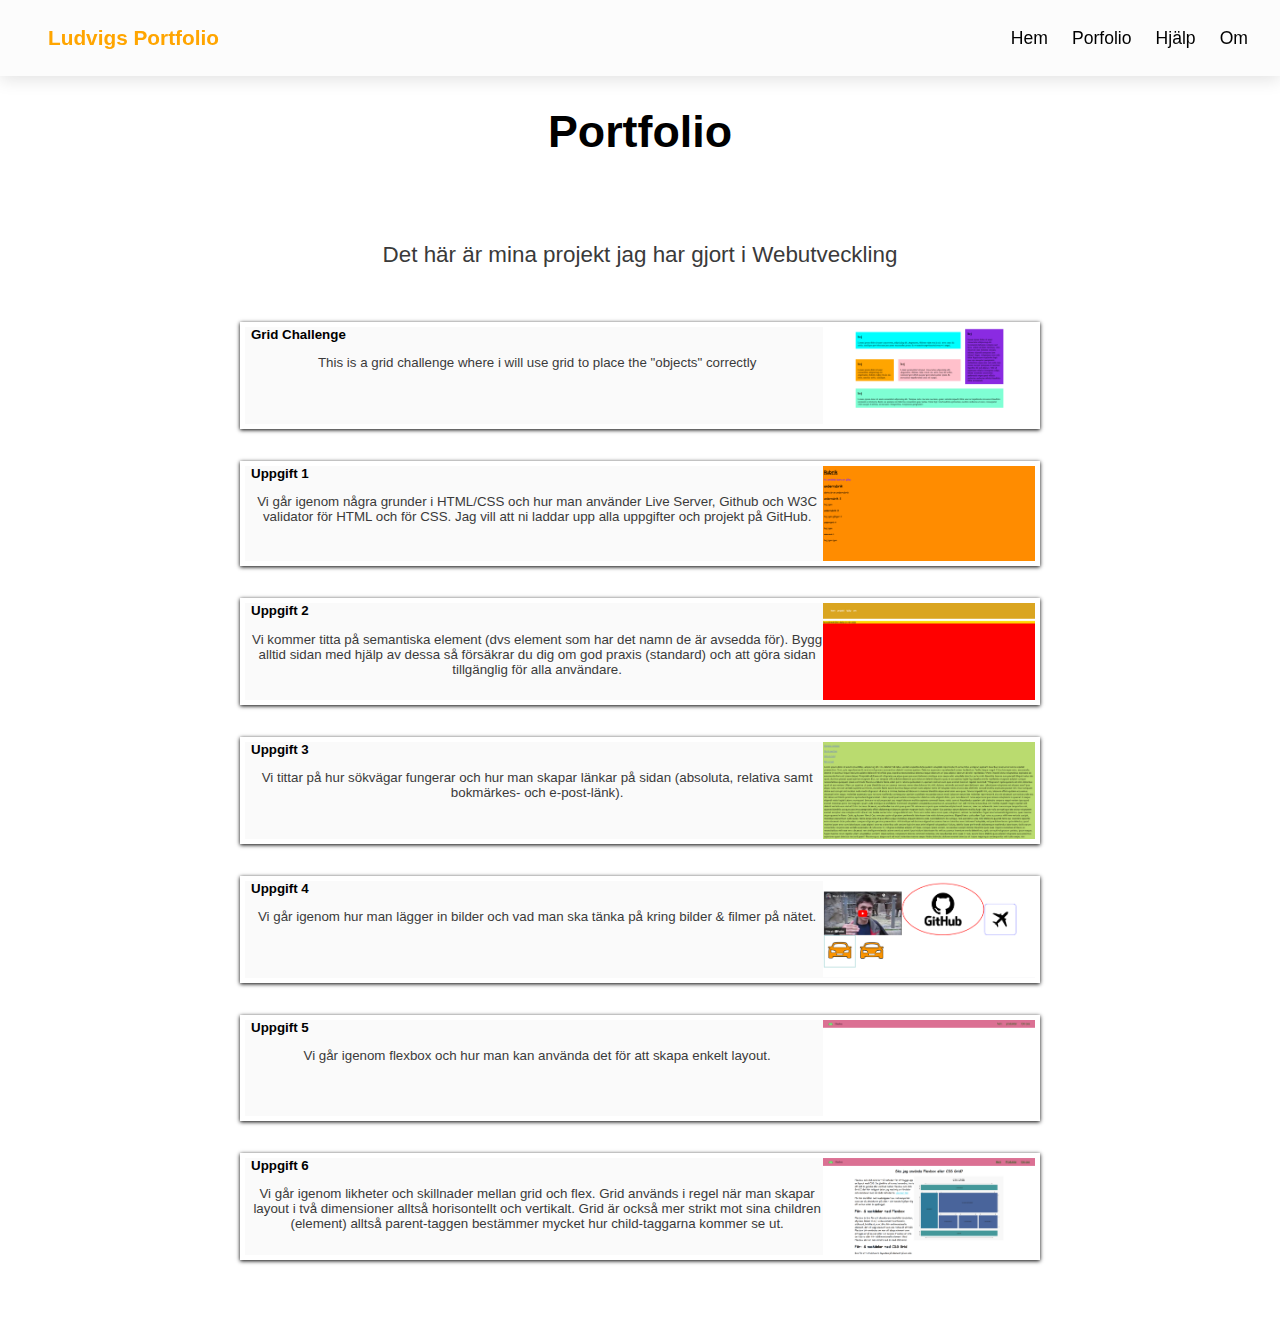
<file: index.html>
<!DOCTYPE html>
<html lang="sv">
<head>
    <meta charset="UTF-8">
    <meta name="viewport" content="width=device-width, initial-scale=1.0">
    
    <title>Ludvigs Portfolio</title>

    <link rel="stylesheet" href="assets/style.css">
    <link rel="stylesheet" href="assets/Button-style.css">
    <script src="menu.js" defer></script>   <!--defer betyder att skriptet kommer köras efter hela sidan har laddats. -->
</head>
<body>
    <header>
        <div class="flex-layout">
            <!--en SVG logo så jag kan ändra färg ... se i style.css under selector svg g path. -->
            <svg class="logo" id="Lager_1" data-name="Lager 1" xmlns="http://www.w3.org/2000/svg" viewBox="0 0 240.98 242.36">
                <g>
                    <path d="M179.93,238.7h8.22v-2.48c-2.67,.97-5.42,1.8-8.22,2.48Zm-38.66-20.66c-.65,1.01-1.33,1.98-2.02,2.93h2.61v-2.93h-.59Zm-60.53,22.93c4.44,.93,9.14,1.39,14.1,1.39s9.46-.46,13.77-1.39h-27.87Z"/>
                    <path d="M179.93,238.7h8.22v-2.48c-2.67,.97-5.42,1.8-8.22,2.48Zm-99.19,2.27c4.44,.93,9.14,1.39,14.1,1.39s9.46-.46,13.77-1.39h-27.87Z"/>
                </g>
                <path d="M179.93,238.7h8.22v-2.48c-2.67,.97-5.42,1.8-8.22,2.48Zm-38.66-20.66c-.65,1.01-1.33,1.98-2.02,2.93h2.61v-2.93h-.59Zm-60.53,22.93c4.44,.93,9.14,1.39,14.1,1.39s9.46-.46,13.77-1.39h-27.87Z"/>
                <g>
                    <path d="M22.99,179.67c-1.94-5.89-2.99-12.17-2.99-18.7V80c0-33.09,26.92-60,60-60h50.53V0h-50.53C35.89,0,0,35.88,0,80v80.97c0,32.01,18.9,59.68,46.11,72.46-1.41-1.38-2.78-2.84-4.11-4.38-10.82-12.53-17.19-29.1-19.01-49.38Z"/>
                    <path d="M198.15,9.18c-1.73-.92-3.49-1.77-5.29-2.55-9.77-4.27-20.55-6.63-31.88-6.63h-19.12V105.84h-.59c-7.61-13.87-21.09-20.8-40.43-20.8-20.41,0-36.91,7.47-49.51,22.41-12.6,14.94-18.89,34.81-18.89,59.62,0,3.63,.13,7.13,.4,10.52,.8,10.07,2.77,19.05,5.94,26.94,2.72,6.8,6.31,12.79,10.79,17.98,8.41,9.73,18.8,15.89,31.17,18.46h27.87c12.63-2.7,22.84-9.37,30.64-20,.69-.95,1.37-1.92,2.02-2.93h.59v20.66h38.07c2.8-.68,5.55-1.51,8.22-2.48V26.51c3.55,1.81,6.9,3.97,10,6.42,13.9,11,22.83,28.01,22.83,47.07v80.97c0,19.06-8.93,36.07-22.83,47.07v23.75c25.44-13.4,42.83-40.12,42.83-70.82V80c0-30.71-17.39-57.43-42.83-70.82Zm-55.41,156.57c0,12.4-2.96,22.36-8.86,29.88-5.91,7.52-13.55,11.28-22.93,11.28-9.86,0-17.58-3.56-23.14-10.69-5.57-7.13-8.35-17.29-8.35-30.47,0-14.06,2.88-25.12,8.64-33.18,5.76-8.06,13.77-12.09,24.02-12.09,9.08,0,16.46,3.23,22.12,9.67,5.66,6.45,8.5,14.55,8.5,24.32v11.28Z"/>
                </g>
            </svg>
            <p class="logo-brand">Ludvigs Portfolio</p>
        </div>
        <nav>
            <ul class="primary-navigation" id="primary-navigation">
                <li><a class="nav-link" href="index.html">Hem</a></li>
                <!-- dropdown-meny skapas med dropdown-klass -->
                <li class="dropdown">
                    <a class="nav-link" href="#">Porfolio</a>
                    <ul>
                        <li><a class="nav-link" href="index.html">Visa Allt</a></li>
                        <li><a class="nav-link" href="tasks/Grid Challenge/">Grid-challenge</a></li>
                        <!--undermeny-->
                        <li class="dropdown">
                            <a class="nav-link" href="#">Uppgifter</a>
                            <ul>
                                <li><a class="nav-link" href="tasks/uppgift 1/">Uppgift 1 </a></li>
                                <li><a class="nav-link" href="tasks/uppgift 2/">Uppgift 2 </a></li>
                                <li><a class="nav-link" href="tasks/uppgift 3/">Uppgift 3 </a></li>
                                <li><a class="nav-link" href="tasks/uppgift 4/">Uppgift 4 </a></li>
                                <li><a class="nav-link" href="tasks/uppgift 5/">Uppgift 5 </a></li>
                                <li><a class="nav-link" href="tasks/uppgift 6/">Uppgift 6 </a></li>
                            </ul>
                        </li> 
                    </ul>
                </li>
                <li><a class="nav-link" href="help.html">Hjälp</a></li>
                <li><a class="nav-link" href="about.html">Om</a></li>
            </ul>
            <button class="hamburger-button" id="hamburger-button" aria-label="hamburger-button" aria-expanded="false">
                <svg fill="var(--clr-copy)" class="icon-hamburger" viewbox="0 0 100 100" width="32">
                    <rect class="line top" width="90" height="5" x="10" y="30" rx="3"></rect>
                    <!-- <rect class="line middle" width="90" height="10" x="10" y="45" rx="5"></rect> -->
                    <rect class="line bottom" width="70" height="5" x="30" y="60" rx="3"></rect>
                </svg>
            </button>
        </nav>
    </header>
    <main>
        <section class="grid-layout">
            <h1>Portfolio</h1>
            <p>Det här är mina projekt jag har gjort i Webutveckling</p>

            <button class="button-primary" onclick="document.location.href='tasks/Grid Challenge/';">
                <div>
                    <span>Grid Challenge</span>
                    <p>This is a grid challenge where i will use grid to place the "objects" correctly</p>
                </div>
                <div>
                    <img class= logo src="img/Grid-challenge.png" alt="logo">
                </div>
            </button>
            <button class="button-primary" onclick="document.location.href='tasks/uppgift 1/';">
                <div>
                    <span>Uppgift 1</span>
                    <p>Vi går igenom några grunder i HTML/CSS och hur man använder Live Server, Github och W3C validator för HTML och för CSS. Jag vill att ni laddar upp alla uppgifter och projekt på GitHub.</p>
                </div>
                <div class="image-container">
                    <img class= logo src="img/Skärmbild-uppgift1.png" alt="logo">
                </div>
                </button>
            <button class="button-primary" onclick="document.location.href='tasks/uppgift 2/';">
                <div>
                    <span>Uppgift 2</span>
                    <p>Vi kommer titta på semantiska element (dvs element som har det namn de är avsedda för). Bygg alltid sidan med hjälp av dessa så försäkrar du dig om god praxis (standard) och att göra sidan tillgänglig för alla användare.</p>
                </div>
                <div>
                    <img class= logo src="img/Skärmbild-uppgift2.png" alt="logo">
                </div>
            </button>
            <button class="button-primary" onclick="document.location.href='tasks/uppgift 3/';">
                <div>
                    <span>Uppgift 3</span>
                    <p>Vi tittar på hur sökvägar fungerar och hur man skapar länkar på sidan (absoluta, relativa samt bokmärkes- och e-post-länk).</p>
                </div>
                <div>
                    <img class= logo src="img/Skärmbild-uppgift3.png" alt="logo">
                </div>
            </button>
            <button class="button-primary" onclick="document.location.href='tasks/uppgift 4/';">
                <div>
                    <span>Uppgift 4</span>
                    <p>Vi går igenom hur man lägger in bilder och vad man ska tänka på kring bilder & filmer på nätet.
                    </p>
                </div>
                <div>
                    <img class= logo src="img/Skärmbild-uppgift4.png" alt="logo">
                </div>
                
            </button>
            <button class="button-secondary" onclick="document.location.href='tasks/uppgift 5/';">
                <div>
                    <span>Uppgift 5</span>
                    <p>Vi går igenom flexbox och hur man kan använda det för att skapa enkelt layout.</p>
                </div>
                <div>
                    <img class= logo src="img/Skärmbild-uppgift5.png" alt="logo">
                </div>
            </button>
            <button class="button-secondary" onclick="document.location.href='tasks/uppgift 6/';">
                <div>
                    <span>Uppgift 6</span>
                    <p>Vi går igenom likheter och skillnader mellan grid och flex. Grid används i regel när man skapar layout i två dimensioner alltså horisontellt och vertikalt. Grid är också mer strikt mot sina children (element) alltså parent-taggen bestämmer mycket hur child-taggarna kommer se ut. 
                    </p>
                </div>
                <div>
                    <img class= logo src="img/Skärmbild-uppgift6.png" alt="logo">
                </div>
            </button>
            <p></p>
        </section>
    </main>
</body>
</html>
</file>
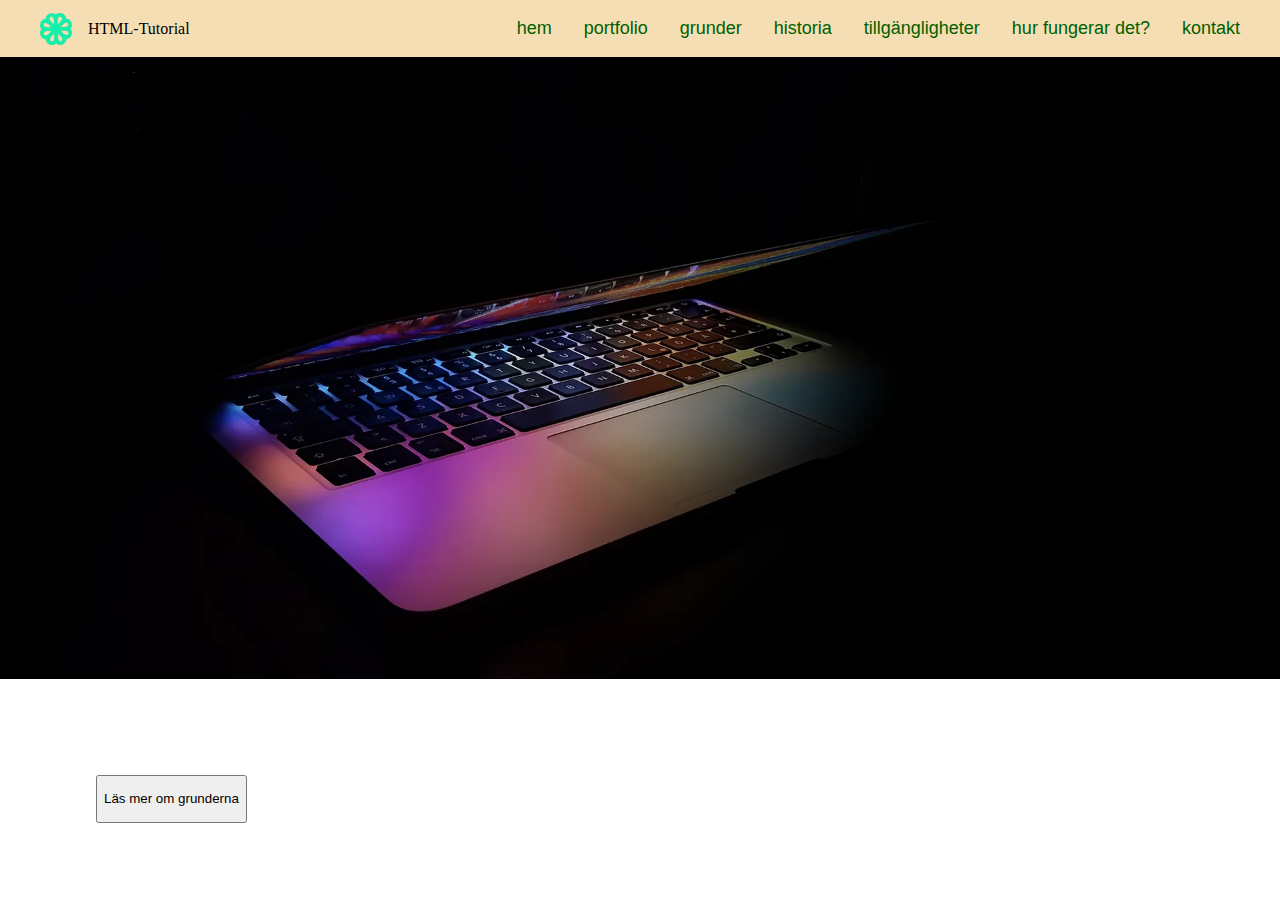
<file: project/Project 2/index.html>
<!DOCTYPE html>
<html lang="en">
<head>
    <meta charset="UTF-8">
    <meta name="viewport" content="width=device-width, initial-scale=1.0">
    <title>Document</title>
    <link rel="stylesheet" href="style.css">

</head>
<body>
    <header>
        <nav>
            <div class="flex-layout">
                <img class="logo" src="Img/p2logo.svg" alt="">
                <p class="main-title">HTML-Tutorial</p>
            </div>
            <ul class="primary-navigation">
                <li><a class="nav-link" href="index.html">hem</a></li>
                <li><a class="nav-link" href="">portfolio</a></li>
                <li><a class="nav-link" href="Other-pages/index-grunder.html">grunder</a></li>
                <li><a class="nav-link" href="Other-pages/index-Historia.html">historia</a></li>
                <li><a class="nav-link" href="">tillgängligheter</a></li>
                <li><a class="nav-link" href="">hur fungerar det?</a></li>
                <li><a class="nav-link" href="Other-pages/index-kontakt.html">kontakt</a></li>
            </ul>
        </nav>
    </header>
    <main>
        <head>
            <img src="Img/hero2.webp" alt="">
        </head>
        <div>
            <button onclick="document.location.href='Other-pages/index-grunder.html';">
                <a href="Other-pages/index-grunder.html"></a>
                <p>Läs mer om grunderna</p>
            </button>
        </div>
        
    </main>
    
</body>
</html>
</file>
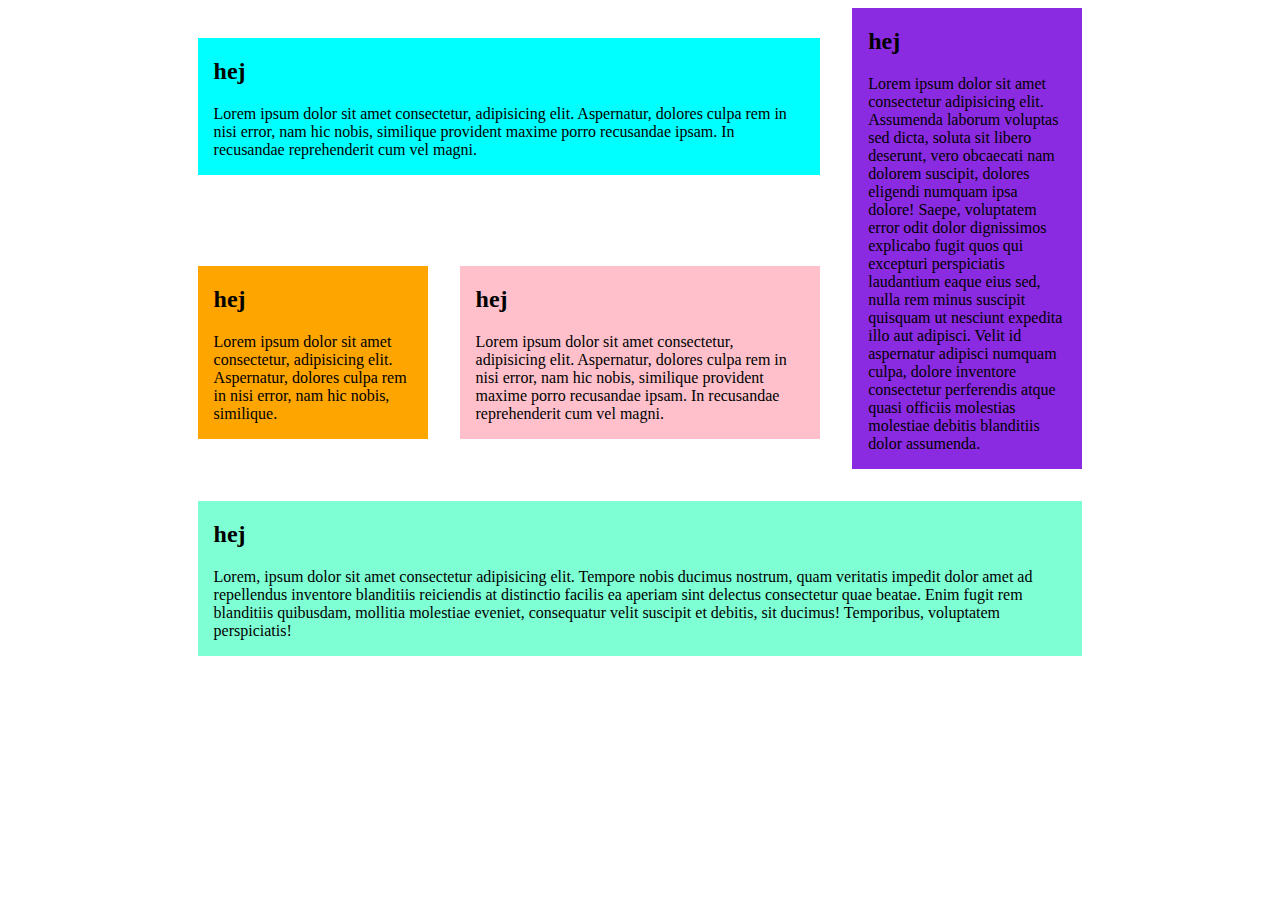
<file: tasks/Grid Challenge/index.html>
<!DOCTYPE html>
<html lang="en">
<head>
    <meta charset="UTF-8">
    <meta name="viewport" content="width=device-width, initial-scale=1.0">
    <title>Document</title>
    <link rel="stylesheet" href="style.css">
</head>
<body>
    <main>
        <article class="item1">
            <h2>hej</h2>
            <p>Lorem ipsum dolor sit amet consectetur, adipisicing elit. Aspernatur, dolores culpa rem in nisi error, nam hic nobis, similique provident maxime porro recusandae ipsam. In recusandae reprehenderit cum vel magni.</p>
        </article>
        <article class="item2">
            <h2>hej</h2>
            <p>Lorem ipsum dolor sit amet consectetur adipisicing elit. Assumenda laborum voluptas sed dicta, soluta sit libero deserunt, vero obcaecati nam dolorem suscipit, dolores eligendi numquam ipsa dolore! Saepe, voluptatem error odit dolor dignissimos explicabo fugit quos qui excepturi perspiciatis laudantium eaque eius sed, nulla rem minus suscipit quisquam ut nesciunt expedita illo aut adipisci. Velit id aspernatur adipisci numquam culpa, dolore inventore consectetur perferendis atque quasi officiis molestias molestiae debitis blanditiis dolor assumenda.
            </p>
        </article>
        <article class="item3">
            <h2>hej</h2>
            <p>Lorem ipsum dolor sit amet consectetur, adipisicing elit. Aspernatur, dolores culpa rem in nisi error, nam hic nobis, similique.</p>
        </article>
        <article class="item4">
            <h2>hej</h2>
            <p>Lorem ipsum dolor sit amet consectetur, adipisicing elit. Aspernatur, dolores culpa rem in nisi error, nam hic nobis, similique provident maxime porro recusandae ipsam. In recusandae reprehenderit cum vel magni.</p>
        </article>
        <article class="item5">
            <h2>hej</h2>
            <p>Lorem, ipsum dolor sit amet consectetur adipisicing elit. Tempore nobis ducimus nostrum, quam veritatis impedit dolor amet ad repellendus inventore blanditiis reiciendis at distinctio facilis ea aperiam sint delectus consectetur quae beatae. Enim fugit rem blanditiis quibusdam, mollitia molestiae eveniet, consequatur velit suscipit et debitis, sit ducimus! Temporibus, voluptatem perspiciatis!</p>
        </article>
    </main>
</body>
</html>
</file>
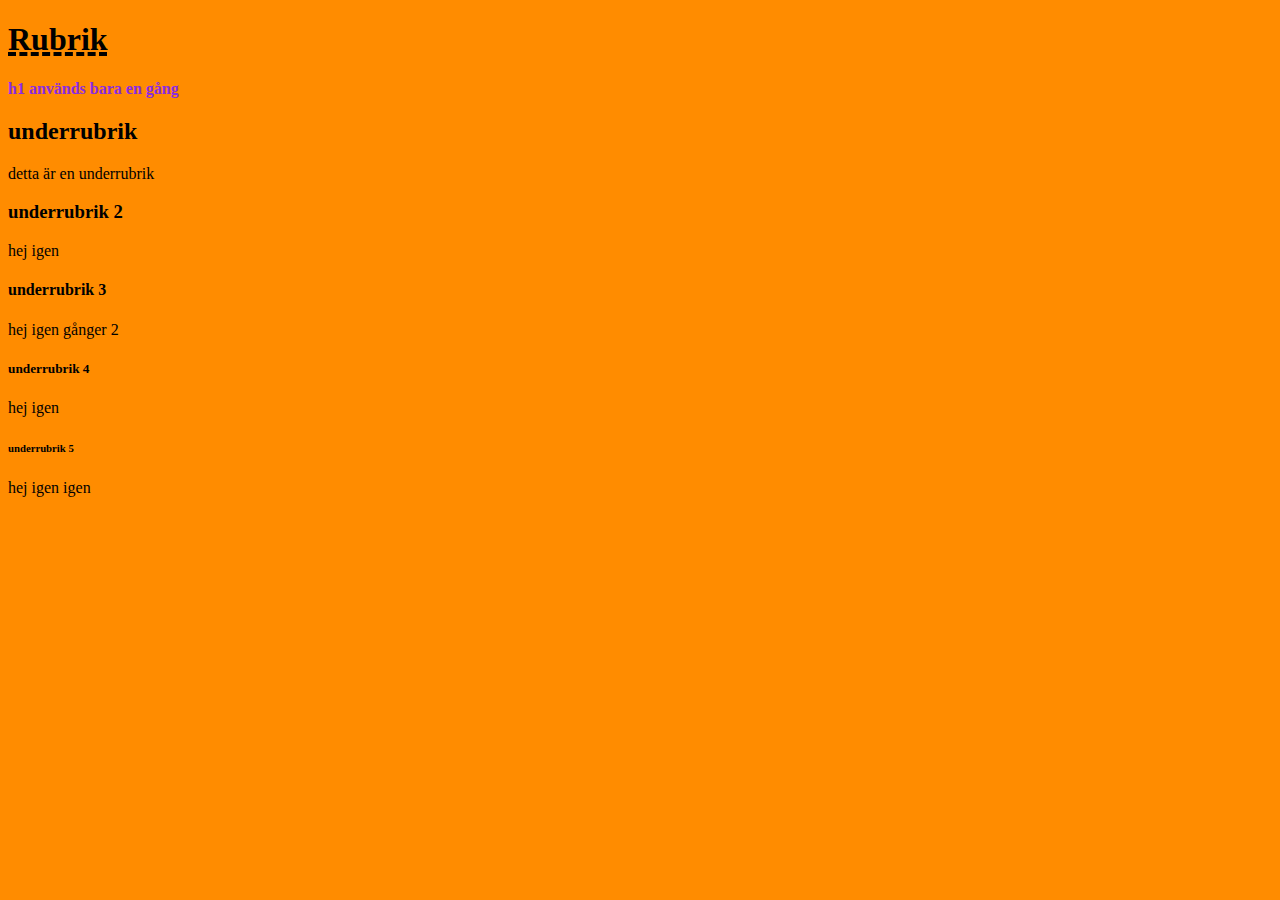
<file: tasks/uppgift 1/index.html>
<!DOCTYPE html>    <!-- definierar version HTML5 -->
<html lang="zxx">   <!-- html = huvudelement  /  lang = språk på sidan -->
<head>  <!-- sidhuvud och det är metadata till sidan -->
    <meta charset="UTF-8">  <!-- teckenuppsättning-->
    <meta name="viewport" content="width=device-width, initial-scale=1.0">  <!-- för att  anpassa mobilversion -->
    <title>Ludvigs första webbsida</title>  <!-- titel på webbsida -->
    <style>
        /* internal styling*/
    
        h1 {
            text-decoration: underline dashed 4px;
        }
    
        body {
            font-family: cursive;
            background-color: darkorange;
        }
    </style>
</head>
<body>
    <h1>Rubrik</h1>
    <strong style="font-weight: 700; color:blueviolet">h1 används bara en gång</strong>

    <h2>underrubrik</h2>
    <P> detta är en underrubrik</P>

    <h3>underrubrik 2</h3>
    <p> hej igen</p>

    <h4>underrubrik 3</h4>
    <p> hej igen gånger 2</p>

    <h5>underrubrik 4</h5>
    <p> hej igen</p>

    <h6>underrubrik 5</h6>
    <p> hej igen igen</p>
</body>
</html>
</file>
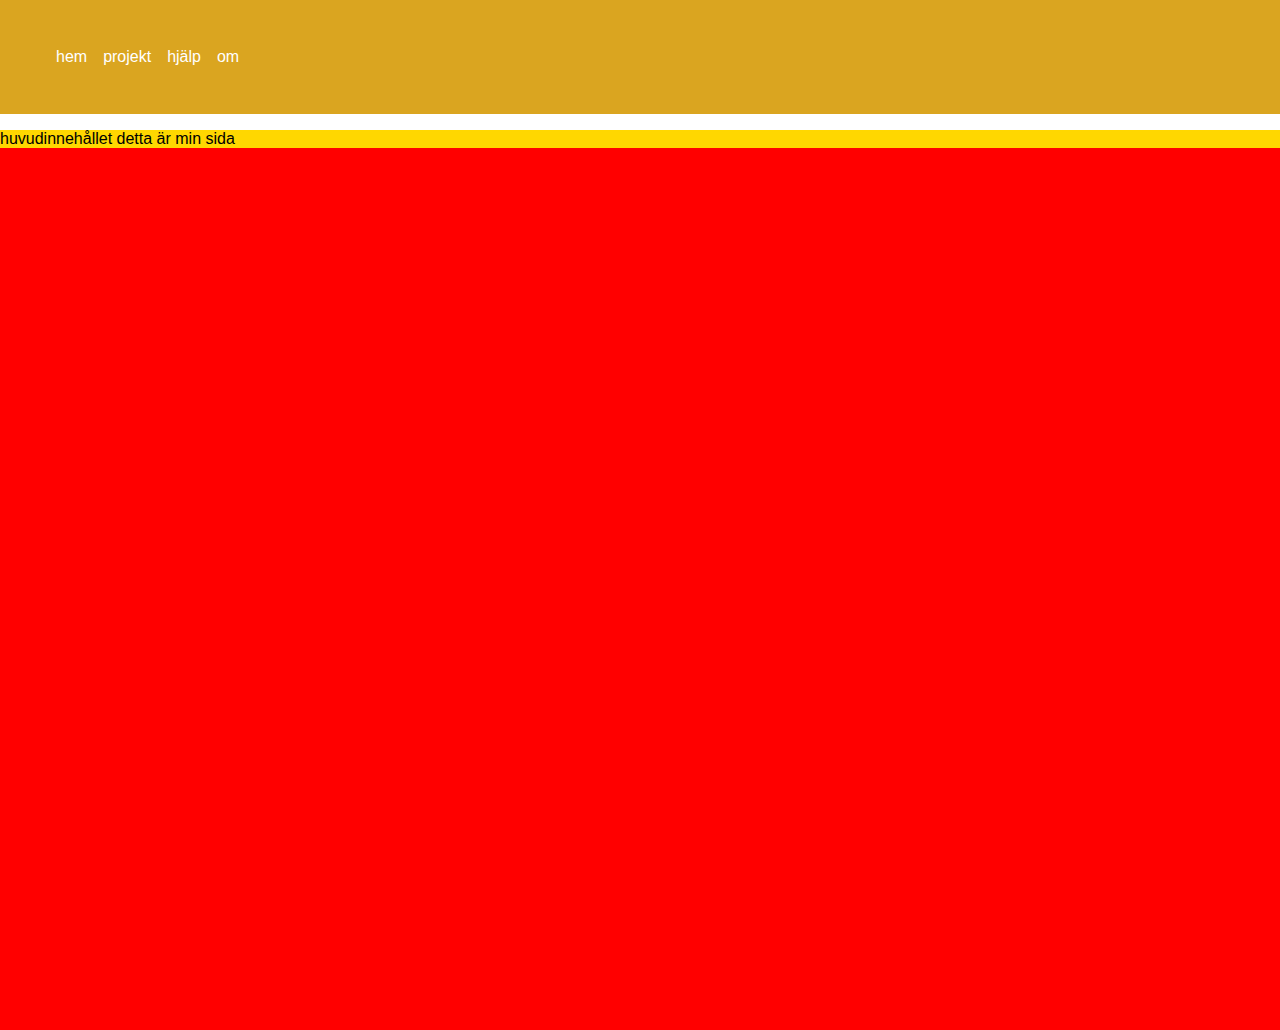
<file: tasks/uppgift 2/index.html>
<!DOCTYPE html>
<html lang="en">

<head>
    <meta charset="UTF-8">
    <meta name="viewport" content="width=device-width, initial-scale=1.0">
    <title>Document</title>

    <link rel="stylesheet" href="style.css">
</head>
<body>
    <header>   <!-- sidhuvud -->
        <nav>  <!-- meny -->
            <ul class="primary-navigation">
                <li>hem</li>  <!-- list item-->
                <li>projekt</li>
                <li>hjälp</li>
                <li>om</li>
            </ul>

        </nav>
    </header>
<main>
    <section>
        <p>huvudinnehållet detta är min sida</p>
        <p></p>
    </section>
</main>
</body>
</html>
</file>
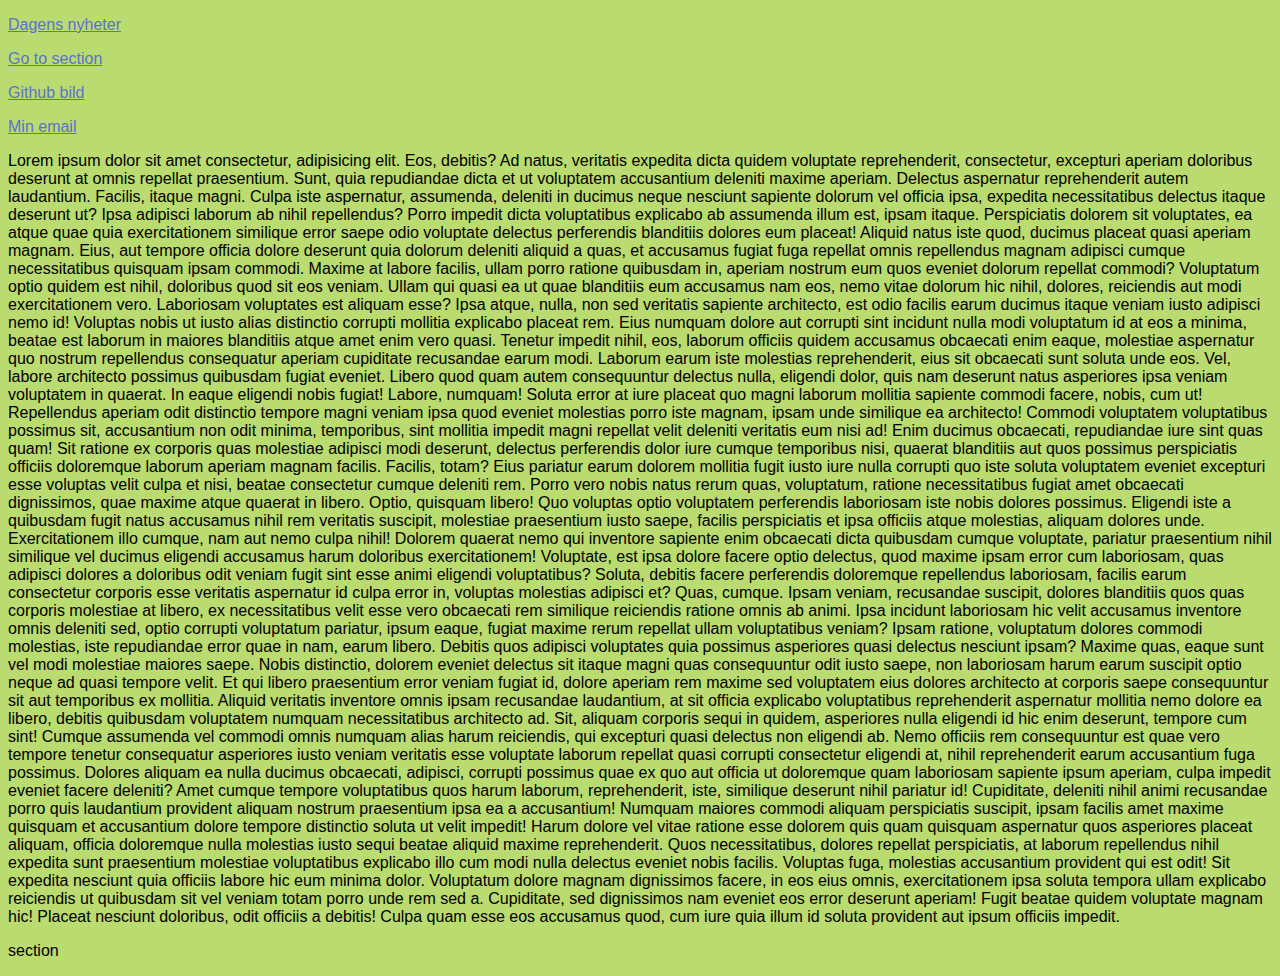
<file: tasks/uppgift 3/index.html>
<!DOCTYPE html>
<html lang="zxx">
<head>
    <meta charset="UTF-8">
    <meta name="viewport" content="width=device-width, initial-scale=1.0">
    <link rel="stylesheet" href="style.css">
    <title>Mina länkar</title>
</head>
<body>
    <p><a href="http://dn.se">Dagens nyheter</a></p>
    <p><a href="#section">Go to section</a></p>
    <p><a href="github-logo.webp">Github bild</a></p>
    <p><a href="mailto:ludvig.hellstrom@elev.ga.ntig.se">Min email</a></p>
    <p>Lorem ipsum dolor sit amet consectetur, adipisicing elit. Eos, debitis? Ad natus, veritatis expedita dicta quidem voluptate reprehenderit, consectetur, excepturi aperiam doloribus deserunt at omnis repellat praesentium. Sunt, quia repudiandae dicta et ut voluptatem accusantium deleniti maxime aperiam. Delectus aspernatur reprehenderit autem laudantium. Facilis, itaque magni. Culpa iste aspernatur, assumenda, deleniti in ducimus neque nesciunt sapiente dolorum vel officia ipsa, expedita necessitatibus delectus itaque deserunt ut? Ipsa adipisci laborum ab nihil repellendus? Porro impedit dicta voluptatibus explicabo ab assumenda illum est, ipsam itaque. Perspiciatis dolorem sit voluptates, ea atque quae quia exercitationem similique error saepe odio voluptate delectus perferendis blanditiis dolores eum placeat! Aliquid natus iste quod, ducimus placeat quasi aperiam magnam. Eius, aut tempore officia dolore deserunt quia dolorum deleniti aliquid a quas, et accusamus fugiat fuga repellat omnis repellendus magnam adipisci cumque necessitatibus quisquam ipsam commodi. Maxime at labore facilis, ullam porro ratione quibusdam in, aperiam nostrum eum quos eveniet dolorum repellat commodi? Voluptatum optio quidem est nihil, doloribus quod sit eos veniam. Ullam qui quasi ea ut quae blanditiis eum accusamus nam eos, nemo vitae dolorum hic nihil, dolores, reiciendis aut modi exercitationem vero. Laboriosam voluptates est aliquam esse? Ipsa atque, nulla, non sed veritatis sapiente architecto, est odio facilis earum ducimus itaque veniam iusto adipisci nemo id! Voluptas nobis ut iusto alias distinctio corrupti mollitia explicabo placeat rem. Eius numquam dolore aut corrupti sint incidunt nulla modi voluptatum id at eos a minima, beatae est laborum in maiores blanditiis atque amet enim vero quasi. Tenetur impedit nihil, eos, laborum officiis quidem accusamus obcaecati enim eaque, molestiae aspernatur quo nostrum repellendus consequatur aperiam cupiditate recusandae earum modi. Laborum earum iste molestias reprehenderit, eius sit obcaecati sunt soluta unde eos. Vel, labore architecto possimus quibusdam fugiat eveniet. Libero quod quam autem consequuntur delectus nulla, eligendi dolor, quis nam deserunt natus asperiores ipsa veniam voluptatem in quaerat. In eaque eligendi nobis fugiat! Labore, numquam! Soluta error at iure placeat quo magni laborum mollitia sapiente commodi facere, nobis, cum ut! Repellendus aperiam odit distinctio tempore magni veniam ipsa quod eveniet molestias porro iste magnam, ipsam unde similique ea architecto! Commodi voluptatem voluptatibus possimus sit, accusantium non odit minima, temporibus, sint mollitia impedit magni repellat velit deleniti veritatis eum nisi ad! Enim ducimus obcaecati, repudiandae iure sint quas quam! Sit ratione ex corporis quas molestiae adipisci modi deserunt, delectus perferendis dolor iure cumque temporibus nisi, quaerat blanditiis aut quos possimus perspiciatis officiis doloremque laborum aperiam magnam facilis. Facilis, totam? Eius pariatur earum dolorem mollitia fugit iusto iure nulla corrupti quo iste soluta voluptatem eveniet excepturi esse voluptas velit culpa et nisi, beatae consectetur cumque deleniti rem. Porro vero nobis natus rerum quas, voluptatum, ratione necessitatibus fugiat amet obcaecati dignissimos, quae maxime atque quaerat in libero. Optio, quisquam libero! Quo voluptas optio voluptatem perferendis laboriosam iste nobis dolores possimus. Eligendi iste a quibusdam fugit natus accusamus nihil rem veritatis suscipit, molestiae praesentium iusto saepe, facilis perspiciatis et ipsa officiis atque molestias, aliquam dolores unde. Exercitationem illo cumque, nam aut nemo culpa nihil! Dolorem quaerat nemo qui inventore sapiente enim obcaecati dicta quibusdam cumque voluptate, pariatur praesentium nihil similique vel ducimus eligendi accusamus harum doloribus exercitationem! Voluptate, est ipsa dolore facere optio delectus, quod maxime ipsam error cum laboriosam, quas adipisci dolores a doloribus odit veniam fugit sint esse animi eligendi voluptatibus? Soluta, debitis facere perferendis doloremque repellendus laboriosam, facilis earum consectetur corporis esse veritatis aspernatur id culpa error in, voluptas molestias adipisci et? Quas, cumque. Ipsam veniam, recusandae suscipit, dolores blanditiis quos quas corporis molestiae at libero, ex necessitatibus velit esse vero obcaecati rem similique reiciendis ratione omnis ab animi. Ipsa incidunt laboriosam hic velit accusamus inventore omnis deleniti sed, optio corrupti voluptatum pariatur, ipsum eaque, fugiat maxime rerum repellat ullam voluptatibus veniam? Ipsam ratione, voluptatum dolores commodi molestias, iste repudiandae error quae in nam, earum libero. Debitis quos adipisci voluptates quia possimus asperiores quasi delectus nesciunt ipsam? Maxime quas, eaque sunt vel modi molestiae maiores saepe. Nobis distinctio, dolorem eveniet delectus sit itaque magni quas consequuntur odit iusto saepe, non laboriosam harum earum suscipit optio neque ad quasi tempore velit. Et qui libero praesentium error veniam fugiat id, dolore aperiam rem maxime sed voluptatem eius dolores architecto at corporis saepe consequuntur sit aut temporibus ex mollitia. Aliquid veritatis inventore omnis ipsam recusandae laudantium, at sit officia explicabo voluptatibus reprehenderit aspernatur mollitia nemo dolore ea libero, debitis quibusdam voluptatem numquam necessitatibus architecto ad. Sit, aliquam corporis sequi in quidem, asperiores nulla eligendi id hic enim deserunt, tempore cum sint! Cumque assumenda vel commodi omnis numquam alias harum reiciendis, qui excepturi quasi delectus non eligendi ab. Nemo officiis rem consequuntur est quae vero tempore tenetur consequatur asperiores iusto veniam veritatis esse voluptate laborum repellat quasi corrupti consectetur eligendi at, nihil reprehenderit earum accusantium fuga possimus. Dolores aliquam ea nulla ducimus obcaecati, adipisci, corrupti possimus quae ex quo aut officia ut doloremque quam laboriosam sapiente ipsum aperiam, culpa impedit eveniet facere deleniti? Amet cumque tempore voluptatibus quos harum laborum, reprehenderit, iste, similique deserunt nihil pariatur id! Cupiditate, deleniti nihil animi recusandae porro quis laudantium provident aliquam nostrum praesentium ipsa ea a accusantium! Numquam maiores commodi aliquam perspiciatis suscipit, ipsam facilis amet maxime quisquam et accusantium dolore tempore distinctio soluta ut velit impedit! Harum dolore vel vitae ratione esse dolorem quis quam quisquam aspernatur quos asperiores placeat aliquam, officia doloremque nulla molestias iusto sequi beatae aliquid maxime reprehenderit. Quos necessitatibus, dolores repellat perspiciatis, at laborum repellendus nihil expedita sunt praesentium molestiae voluptatibus explicabo illo cum modi nulla delectus eveniet nobis facilis. Voluptas fuga, molestias accusantium provident qui est odit! Sit expedita nesciunt quia officiis labore hic eum minima dolor. Voluptatum dolore magnam dignissimos facere, in eos eius omnis, exercitationem ipsa soluta tempora ullam explicabo reiciendis ut quibusdam sit vel veniam totam porro unde rem sed a. Cupiditate, sed dignissimos nam eveniet eos error deserunt aperiam! Fugit beatae quidem voluptate magnam hic! Placeat nesciunt doloribus, odit officiis a debitis! Culpa quam esse eos accusamus quod, cum iure quia illum id soluta provident aut ipsum officiis impedit.</p>

    <div id="section"></div>
    <p>section</p>


</body>
</html>
</file>
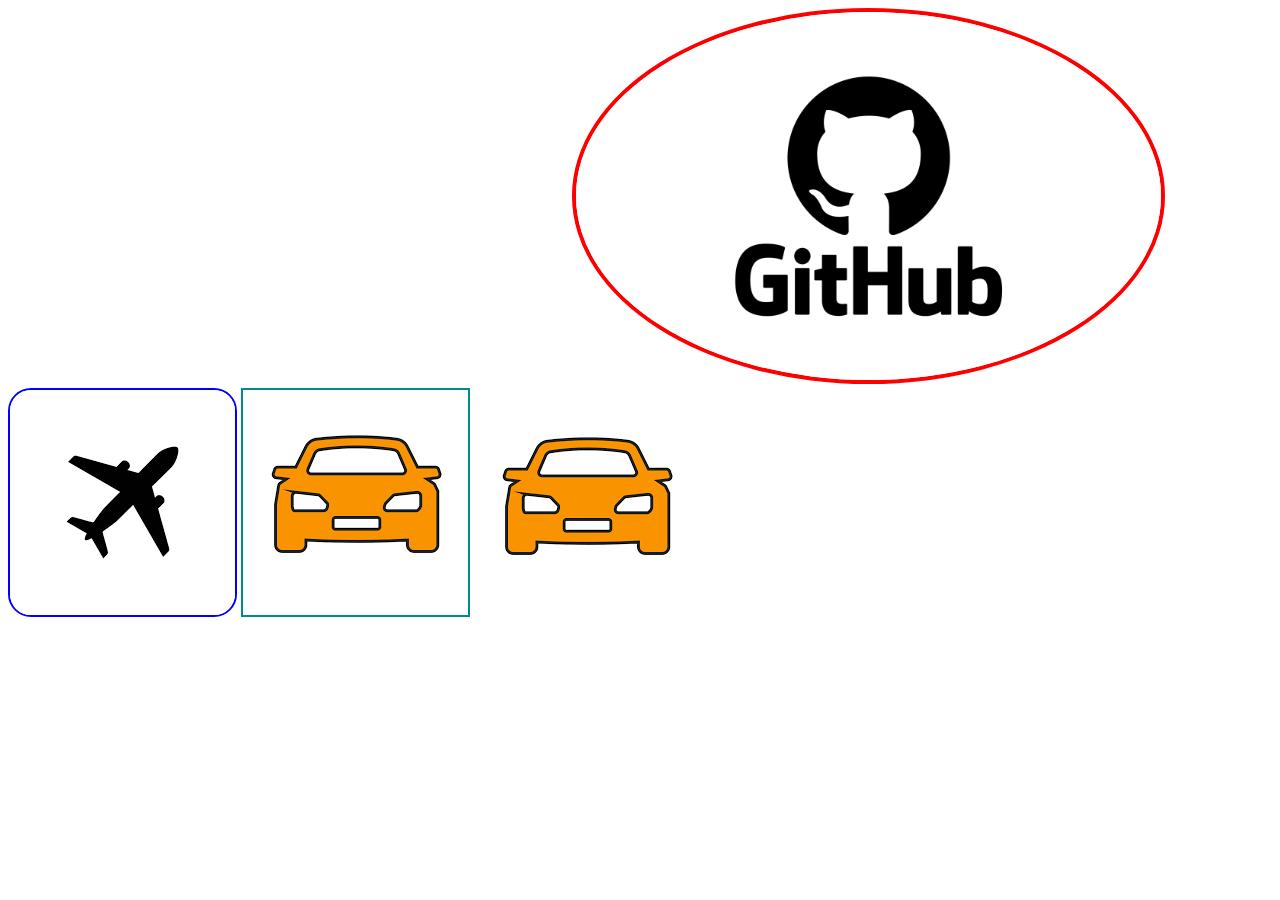
<file: tasks/uppgift 4/index.html>
<!DOCTYPE html>
<html lang="en">
<head>
    <meta charset="UTF-8">
    <meta name="viewport" content="width=device-width, initial-scale=1.0">
    <title>Document</title>
    <link rel="stylesheet" href="style.css">
</head>
<body>
    <div class="container"></div>
        <iframe width="560" height="315" src="https://www.youtube.com/embed/jNQXAC9IVRw?si=S6XwMsmAlnQFmLBI" title="YouTube video player" frameborder="0" allow="accelerometer; autoplay; clipboard-write; encrypted-media; gyroscope; picture-in-picture; web-share" referrerpolicy="strict-origin-when-cross-origin" allowfullscreen></iframe>
    <img class="logo-red" src="github-logo.webp" alt="Github logo">
    <img class="logo-round" src="plane-logo.png" alt="Plane logo">
    <img class="logo-kvadrat" src="car-logo.png" alt="Car logo">
    <a href="https://www.biltema.se/"><img src="car-logo.png" alt="Car logo"> </a>
</body>
</html>
</file>
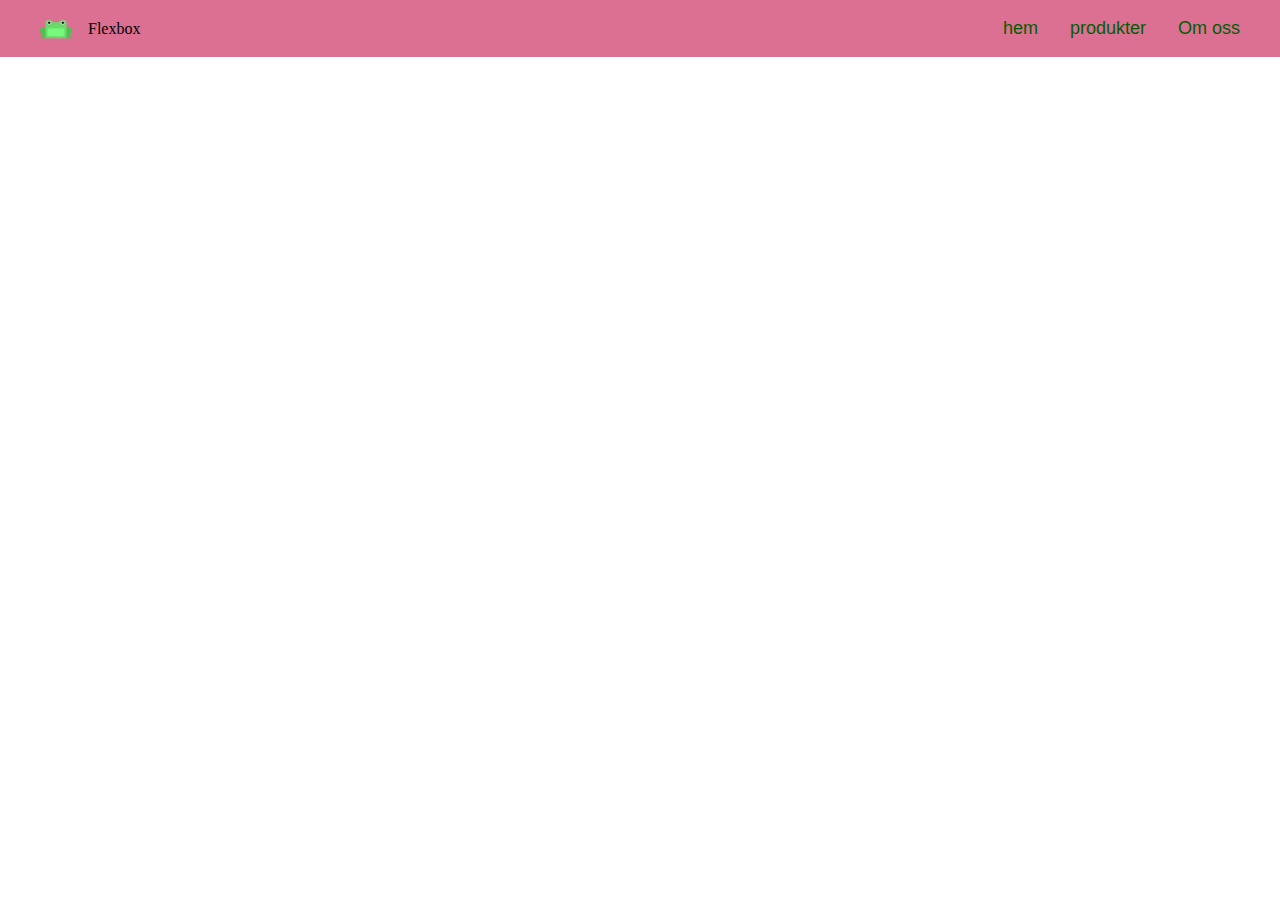
<file: tasks/uppgift 5/index.html>
<!DOCTYPE html>
<html lang="en">
<head>
    <meta charset="UTF-8">
    <meta name="viewport" content="width=device-width, initial-scale=1.0">
    <title>Flex</title>

    <link rel="stylesheet" href="style.css">
</head>
<body>
    <header>
        <nav>
            <div class="flex-layout">
            <img class="logo" src="froggy.webp" alt="logo">
            <p class="main-title">Flexbox</p>
            </div>

            <ul class="primary-navigation">
                <li><a href="">hem</a></li>
                <li><a href="">produkter</a></li>
                <li><a href="">Om oss</a></li>
            </ul>
        </nav>
    </header>
    <main>

    </main>
    <footer>

    </footer>
</body>
</html>
</file>
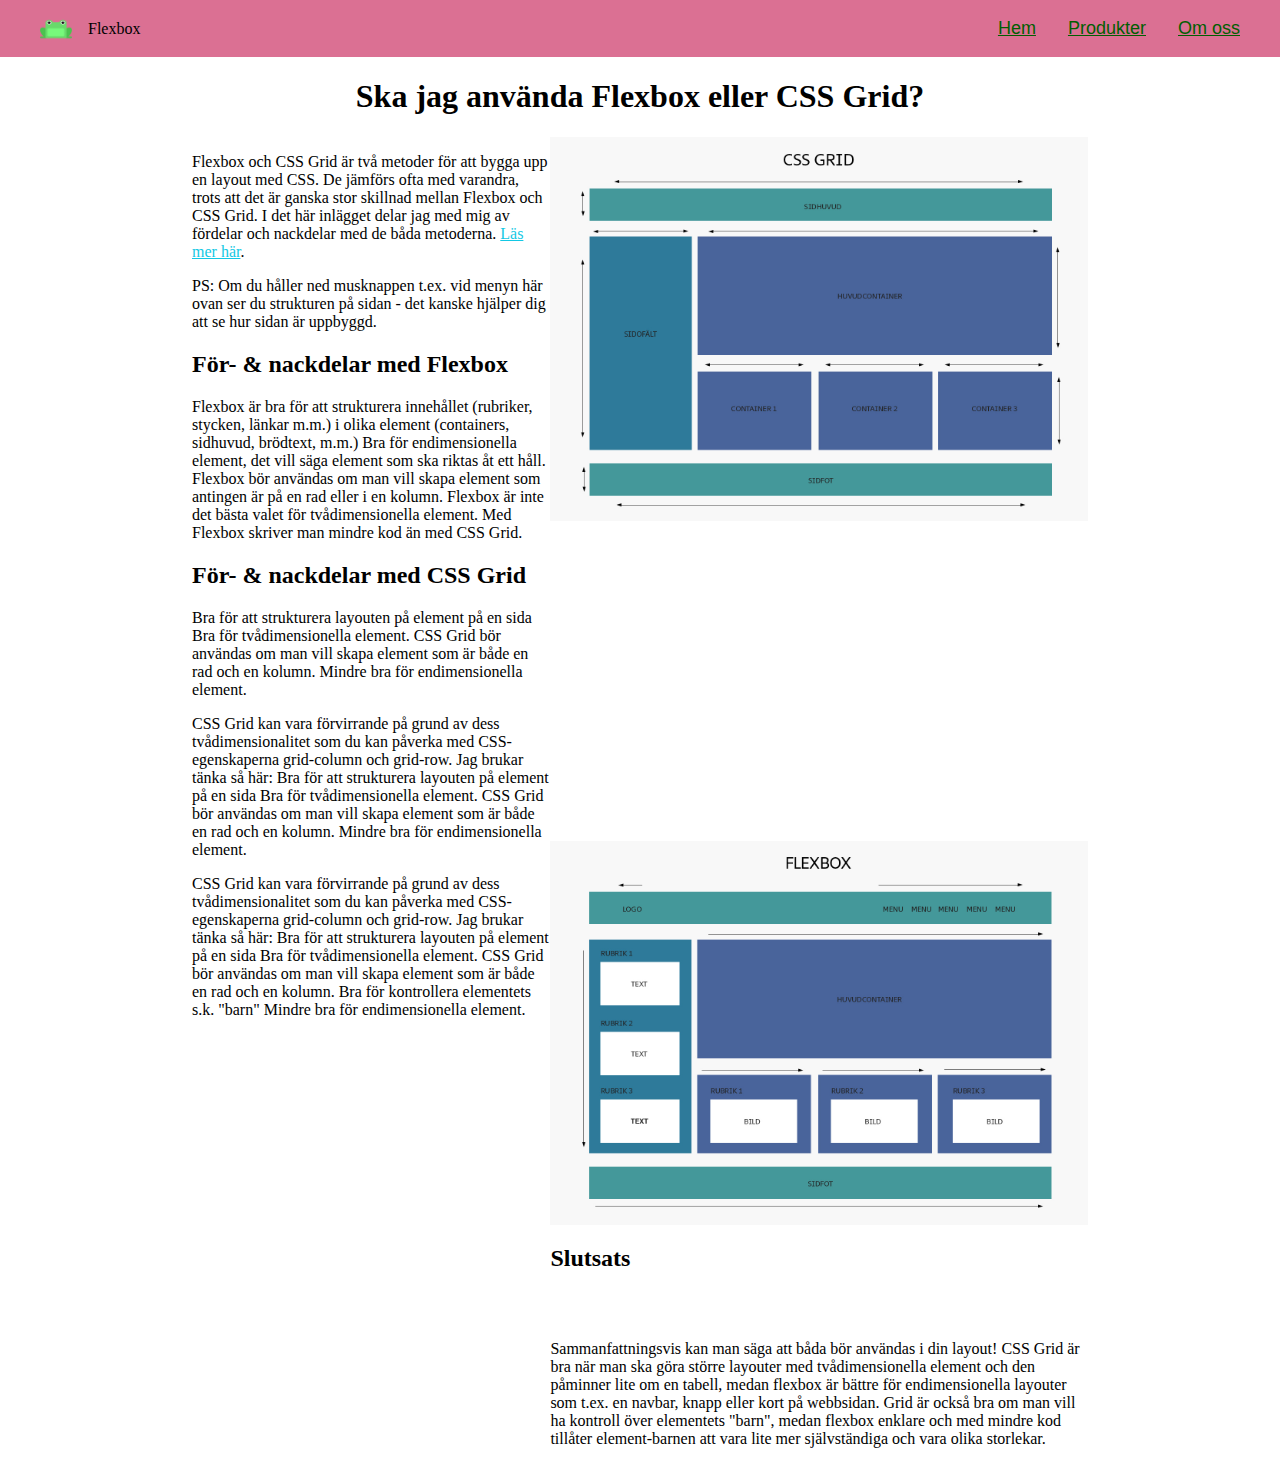
<file: tasks/uppgift 6/index.html>
<!DOCTYPE html>
<html lang="sv">
<head>
    <meta charset="UTF-8">
    <meta name="viewport" content="width=device-width, initial-scale=1.0">

    <title>Flex & Grid</title>

    <link rel="stylesheet" href="style.css">
</head>
<style>

</style>
<body>
    <header>
        <nav>
            <div class="flex-layout">
                <img class="logo" src="img/froggy.webp" alt="logo">
                <p class="main-title">Flexbox
            </div>
            <ul class="primary-navigation">
                <li><a class="nav-link" href="nav-link">Hem</a></li>
                <li><a class="nav-link" href="nav-link">Produkter</a></li>
                <li><a class="nav-link" href="nav-link">Om oss</a></li>
            </ul>
        </nav>
    </header>
</body>
    <main>
        
        <article class="article">
        <div class="grid-row-2">
            <h1>Ska jag använda Flexbox eller CSS Grid?</h1>
        </div>
            <div>
            
                
                <p>Flexbox och CSS Grid är två metoder för att bygga upp en layout med CSS. De jämförs ofta med varandra,
                trots att det är ganska stor skillnad mellan Flexbox och CSS Grid. I det här inlägget delar jag med mig
                av fördelar och nackdelar med de båda metoderna. <a class="inline-link" href="https://whitespace.se/blogg/ska-jag-anvanda-flexbox-eller-css-grid/">Läs mer här</a>.</p>
            
                <p>PS: Om du håller ned musknappen t.ex. vid menyn här ovan ser du strukturen på sidan - det kanske hjälper
                dig att se hur sidan är uppbyggd.</p>
            
                <h2>För- &amp; nackdelar med Flexbox</h2>
            
                <p>Flexbox är bra för att strukturera innehållet (rubriker, stycken, länkar m.m.) i olika element
                (containers, sidhuvud, brödtext, m.m.)
                Bra för endimensionella element, det vill säga element som ska riktas åt ett håll. Flexbox bör
                användas om man vill skapa element som antingen är på en rad eller i en kolumn.
                Flexbox är inte det bästa valet för tvådimensionella element.
                Med Flexbox skriver man mindre kod än med CSS Grid.</p>
                <h2>För- &amp; nackdelar med CSS Grid</h2>
            
                <p>Bra för att strukturera layouten på element på en sida
                Bra för tvådimensionella element. CSS Grid bör användas om man vill skapa element som är både en rad och en kolumn. Mindre bra för endimensionella element.</p>
        
                <p>CSS Grid kan vara förvirrande på grund av dess tvådimensionalitet som du kan påverka med CSS-egenskaperna
                grid-column och grid-row. Jag brukar tänka så här:
                Bra för att strukturera layouten på element på en sida
                Bra för tvådimensionella element. CSS Grid bör användas om man vill skapa element som är både en rad
                och en kolumn.
                Mindre bra för endimensionella element.</p>
                
                <p>CSS Grid kan vara förvirrande på grund av dess tvådimensionalitet som du kan påverka med CSS-egenskaperna
                grid-column och grid-row. Jag brukar tänka så här:
                Bra för att strukturera layouten på element på en sida
                Bra för tvådimensionella element. CSS Grid bör användas om man vill skapa element som är både en rad
                och en kolumn.
                Bra för kontrollera elementets s.k. &quot;barn&quot;
                Mindre bra för endimensionella element.</p>
            </div>
            <div class="secondary-navigation">
                <img src="img/cssgrid-1.jpg" alt="end">
                <img src="img/flexbox-1.jpg" alt="end 2">
            </div>
            <div>

            </div>
            <div class="third-navigation">
                
    
    
                <h2>Slutsats</h2>
    
                <p>Sammanfattningsvis kan man säga att båda bör användas i din layout! CSS Grid är bra när man ska göra större layouter med tvådimensionella element och den påminner lite om en tabell, medan flexbox är bättre för endimensionella layouter som t.ex. en navbar, knapp eller kort på webbsidan.
    
                Grid är också bra om man vill ha kontroll över elementets &quot;barn&quot;, medan flexbox enklare och med mindre kod tillåter element-barnen att vara lite mer självständiga och vara olika storlekar.</p>
            </div>

        </article>
            
            <!-- TODO: fixa allt här för fin layout med grid - glöm inte praxis! hur gör man med text och rubriker i html? -->
    </main>
    <footer>

        <!-- TODO: sidfot - det som ska vara längst ned på sidan t.ex. länkar och en logo -->
    </footer>
</body>
</html>
</file>
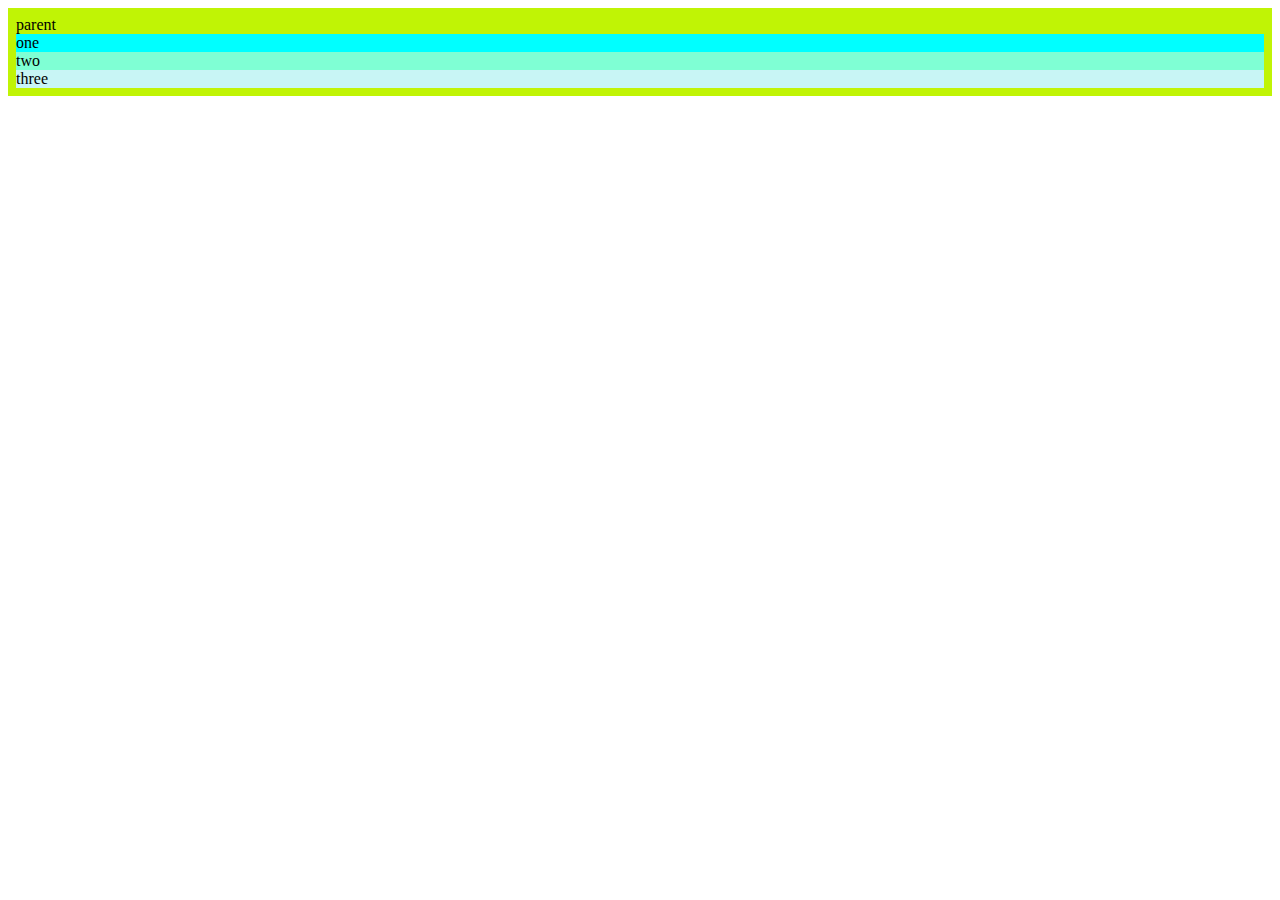
<file: tasks/Uppgift 7/index.html>
<!DOCTYPE html>
<html lang="en">
<head>
    <meta charset="UTF-8">
    <meta name="viewport" content="width=device-width, initial-scale=1.0">
    <title>Document</title>
    <link rel="stylesheet" href="style.css">
</head>
<body>
    <div class="parent">
        parent
        <div class="child1">one</div>
        <div class="child2">two</div>
        <div class="child3">three</div>
    </div>
</body>
</html>
</file>
<file: assets/style.css>
/* global styling */

/* TODO: ändra färger för din meny */
:root {
    --clr-copy: #3a3a3a;
    /* normal text på sidan */

    --clr-primary: hsl(0, 0%, 100%);
    /* bakgrundsfärg och primära färgen */
    --clr-secondary: black;
    /* menyfärg */
    --clr-accent: orange;
    /* highlight CTA-färg  */

    --clr-navbar: hsl(0, 0%, 99%);
    --clr-dropdown-background: white;
    /* dropdown-menyns bakgrund */

    --clr-hover: hsl(270, 38%, 87%);
    /* hover färg */
    --clr-active: var(--clr-secondary);
    /* färg man klickar */

    --clr-navbar-shadow: 0 4px 16px rgb(227, 227, 227);
    --clr-menu-shadow: 0 4px 32px rgb(227, 227, 227);
    /* ett tips är att använda en mörkare färg av själva dropdown-meny-bakgrunden */

    --menu-dropdown-size: 1em;
    /* hur stora ska dropdown-menyn vara? */
    --menu-item-size: 1em;
    /* hur stort ska gränssnittet vara? */
    --border-radius: 0.5rem;
    /* rundade kanter */
}


*,
*::before,
*::after {
    box-sizing: border-box;
}

body {
    --_ff-primary: "Segoe UI", sans-serif;

    margin: 0;
    padding: 0;

    background-color: var(--clr-primary);

    min-height: 100vh;

    font-family: var(--_ff-primary);
    font-size: var(--menu-item-size);
}

header {
    position: sticky;
    top: 0;

    display: flex;
    align-items: center;
    gap: calc(var(--menu-item-size) + 3em);

    padding: calc(var(--menu-item-size) / 3) calc(var(--menu-item-size) * 2);

    background: var(--clr-navbar);
    box-shadow: var(--clr-navbar-shadow);

    z-index: 1;
}

main {
    display: grid;
    place-items: center;

    height: 80vh;
    padding-inline: 1rem;
    text-align: center;
}

nav {
    display: flex;
    align-items: center;
    justify-content: flex-end;
    width: 100%;
}

@media (width < 860px) {
    nav {
        justify-content: flex-end;
    }
}

.flex-layout {
    display: flex;
    align-items: center;
    gap: var(--menu-item-size);
}

.primary-navigation {
    display: flex;
    gap: calc(0.5em + var(--menu-item-size));
    list-style: none;
    padding-inline: 0;
}

.logo-brand {
    font-size: calc(var(--menu-item-size) * 1.3);
    font-weight: bold;
    color: var(--clr-accent);
    white-space: nowrap;
}

/* image styling */

img {
    display: block;
    object-fit: cover;
    max-width: 100%;
    font-style: italic;
}

.logo {
    width: calc(var(--menu-item-size) * 1.3);

}

.logo g path {
    fill: var(--clr-accent);
    /* You can change this to any color */
}


/* text styling */
p {
    color: var(--clr-copy);
}

.italic {
    font-style: italic;
}

/* link styling */
.nav-link,
.nav-link:visited {
    text-decoration: none;
    color: var(--clr-secondary);

    font-weight: 500;
    font-size: calc(var(--menu-item-size) * 1.1);
}

.nav-link:hover,
.nav-link:focus {
    color: var(--clr-accent);
}

/* dropdown styling */

/* länkarna i dropdown-menyerna */
li ul li a {
    display: block;

    /* justera menyobjekten */
    text-align: left;
    /* här beräknas storleken på menyobjekten */
    padding: calc(var(--menu-dropdown-size) / 2) var(--menu-dropdown-size);
}

.dropdown {
    position: relative;
}

/* pil bara för dropdown-menyer i menyer */
li .dropdown::after {
    content: "<";
    position: absolute;
    left: 0.3rem;
    top: 50%;
    transform: translateY(-50%);
    color: var(--clr-secondary);
}

.dropdown ul {
    position: absolute;
    /* se till att alla submenyer är stängda från början */
    display: none;

    list-style: none;
    margin-inline: 0;
    padding-inline: 0;

    /* FIXME: ska menyn dyka upp högerjusterad?*/
    /* right: 0; */

    white-space: nowrap;
}

/* öppna dropdown meny */
.dropdown:hover>ul,
.dropdown:focus-within>ul {
    /* FIXME: för horisontell meny: display till flex :) */
    display: block;

    background: var(--clr-dropdown-background);
    box-shadow: var(--clr-menu-shadow);

    border-radius: var(--border-radius);
    z-index: 99;
}

.dropdown ul .dropdown:hover>ul,
.dropdown ul .dropdown:focus-within>ul {
    display: block;
    /* FIXME: ändra till right: 100% om du har högerjusterad meny*/
    right: 100%;
    top: 0;
}

@media (width < 480px) {

    .dropdown ul .dropdown:hover>ul,
    .dropdown ul .dropdown:focus-within>ul {
        left: 30%;
        top: 100%;
    }
}

/* markering */
.dropdown ul li a:hover,
.dropdown ul li a:focus {
    background: var(--clr-hover);
    border-radius: var(--border-radius);
    color: var(--clr-secondary);
}

.dropdown ul li a:active {
    background: var(--clr-active);
    color: var(--clr-hover);
}

/* FIXME: vill du ha en linje mellan varje dropdown objekt? 
  OBS! om du kör "display: flex" där uppe på "dropdown ul:hover" bör du ändra till border-left här */
.dropdown ul .dropdown {
    border-top: 1px solid var(--clr-hover);
}

/* buttons */

.hamburger-button {
    all: unset;
    display: none;
    place-items: center;
}

/* mobile view */

@media (width < 860px) {
    .hamburger-button {
        display: grid;
    }

    .nav-link {
        display: block;
        position: relative;
        padding-block: 1rem;
        margin-block: 0;
    }

    .primary-navigation {
        position: fixed;
        inset: 0;
        top: 4.0rem;
        height: 100%;

        display: flex;
        justify-content: start;

        flex-direction: column;

        padding: 2rem 2rem;

        background: var(--clr-navbar);
        opacity: 0;

        transform: translateX(100%);
        transition: transform 250ms ease-in-out, opacity 250ms ease-in-out;
    }

    .primary-navigation.open {
        transform: translateX(0);
        opacity: 1;
    }
}
</file>
<file: assets/Button-style.css>
.grid-layout {
    display: grid;
    grid-template-columns: auto;
    gap: 2rem;
    width: 50rem;
    font-size: 1.4rem;
    
}


button {
    display: grid;
    grid-template-columns: 5fr 1.85fr;
    background-color: rgb(250, 250, 250);
    transition: transform 300ms;
    box-shadow: 0 1px 4px;
    border: 5px solid rgb(255, 255, 255);
    padding-right: 0;
    padding-top: 0;
    padding-bottom: 0;
    cursor: pointer;
}

span {
    display: flex;
    align-items: flex-start;
    font-weight: 800;
}

button:hover {
    transform: scale(1.02);
    border-color: aqua;
}

button:active {
    border-color: blue;
}




img {
    display: flex;
    max-width: 100%;
    object-fit: cover;
    padding-right: 0;
    
}

.logo {
    display: flex;
    width: auto;
    height: auto;
}

.image-container {
    padding-right: 0;
    
}
</file>
<file: project/Project 2/style.css>
body {
    margin: 0;
}

.primary-navigation {
    display: flex;
    list-style: none;
    font-size: 1.125rem;
    gap: 2rem;
    font-family: Arial, Helvetica, sans-serif;
}

nav {
    display: flex;
    background-color: palevioletred;
    align-items: center;
    gap: 2rem;
    justify-content: space-between;
    padding-inline: 40px;
}

.flex-layout {
    display: flex;
    align-items: center;
    gap: 1rem;

}

img {
    display: block;
    max-width: 100%;

    object-fit: cover;

    font-style: italic;
}

.logo {
    width: 32px;
    height: 32px;
}

nav {
    background-color: wheat;
}

img {
    width: 100%;
}
button {
    margin-top: 6rem;
    margin-left: 6rem;
}

.nav-link:link,
.nav-link:visited {
    color: rgb(1, 94, 1);
    text-decoration: none;

}

.nav-link:hover {
    color: rgb(7, 240, 15);
    text-decoration: underline;
}

.nav-link:active {
    color: rgb(252, 249, 57);
    text-decoration: underline;
}
</file>
<file: tasks/Grid Challenge/style.css>
main {
    display: grid;
    grid-template-columns: auto auto auto auto;
    gap: 2rem;
    align-items: center;
    width: 70%;
    margin-inline: auto;

}

.item1 {
    grid-column: span 3;
    background-color: aqua;
}

.item2 {
    grid-row: span 2;
    background-color: blueviolet;
}

.item3 {
    grid-column: span 1;
    background-color: orange;
}

.item4 {
    grid-column: 2/ span 2;
    background-color: pink;
}

.item5 {
    grid-column: span 4;
    background-color: aquamarine;
}

article {
    padding-inline: 1rem;
}
</file>
<file: tasks/uppgift 2/style.css>
body {
    margin: 0;
    height: 100vh;
    font-family: sans-serif;
}

header {
    background-color: goldenrod;
    padding-block: 2rem;
    padding-inline: 1rem;
}

main {
    background-color: red;
    height: 100%;
}
section {
    background-color: gold;
}


.primary-navigation {
    display: flex;

    gap: 1rem;

    list-style: none;
    color: white;
}
</file>
<file: tasks/uppgift 3/style.css>
body {
    font-family: 'Segoe UI', Tahoma, Geneva, Verdana, sans-serif;
    background-color:rgb(186, 219, 111)
    
    
}

a:any-link {
    color: rgb(90, 114, 205);
}

a:hover {
    color: blue;
    text-decoration: underline;
}

a:active {
    color:pink;
    text-decoration: underline;
    
}
</file>
<file: tasks/uppgift 4/style.css>
.logo-kvadrat {
    border: 2px solid darkcyan;
}

.logo-red {
    border: 4px solid red;
    border-radius: 50%;
}

.logo-round {
    border: 2px solid blue;
    border-radius: 10%;
}
</file>
<file: tasks/uppgift 5/style.css>
body {
    margin: 0;
}

a:any-link{
    color: rgb(1, 94, 1);
    background-color: transparent;
    text-decoration: none;

}

a:hover {
    color:rgb(7, 240, 15);
    background-color: transparent;
    text-decoration: underline;
}

a:active {
    color: rgb(252, 249, 57);
    background-color: transparent;
    text-decoration: underline;
}

.primary-navigation {
    display: flex;
    list-style: none;
    font-size: 1.125rem;
    gap: 2rem;
    font-family: Arial, Helvetica, sans-serif;
}



nav {
    display: flex;
    background-color: palevioletred;
    align-items: center;
    gap: 2rem;
    justify-content: space-between;
    padding-inline: 40px;
}

.flex-layout {
    display: flex;
    align-items: center;
    gap: 1rem;

}

img {
    display: block;
    max-width: 100%;

    object-fit: cover;

    font-style: italic;
}

.logo {
    width: 32px;
    height: 32px;
}
</file>
<file: tasks/uppgift 6/style.css>
body {
    margin: 0;
}

.primary-navigation {
    display: flex;
    list-style: none;
    font-size: 1.125rem;
    gap: 2rem;
    font-family: Arial, Helvetica, sans-serif;
}

nav{
    display: flex;
    background-color: palevioletred;
    align-items: center;
    gap: 2rem;
    justify-content: space-between;
    padding-inline: 40px;
}

.nav-link:link,
.nav-link:visited {
    color: rgb(1, 94, 1);
}

.nav-link:hover {
    color: rgb(7, 240, 15);
    text-decoration: underline;
}

.nav-link:active {
    color: rgb(252, 249, 57);
    text-decoration: underline;
}

.inline-link:link,
.inline-link:visited {
color:rgb(19, 200, 228)
}

.inline-link:hover {
color: blue;
}

.inline-link:active {
color: rgb(10, 225, 38);
}

.flex-layout {
    display: flex;
    align-items: center;
    gap: 1rem;

}

img {
    display: block;
    max-width: 100%;

    object-fit: cover;

    font-style: italic;
}

.logo {
    width: 32px;
    height: 32px;
}



article {
    display: grid;
    grid-template-columns: 2fr 3fr;
    width: 70%;
    margin-inline: auto;
    font-family: cursive;

}



.secondary-navigation {
    display: grid;
    gap: 20rem;
}

.third-navigation {
    display: grid;
    gap: 2rem;

}
.grid-row-2 {
    grid-column: span 2;
    text-align: center;
}
</file>
<file: tasks/Uppgift 7/style.css>
.parent {
    background-color: rgb(192, 244, 5);
    padding: 0.5rem;
}

.child1 {
    background-color: aqua;
}

.child2 {
    background-color: aquamarine;
}

.child3 {
    background-color: rgb(200, 245, 245);
}
</file>
